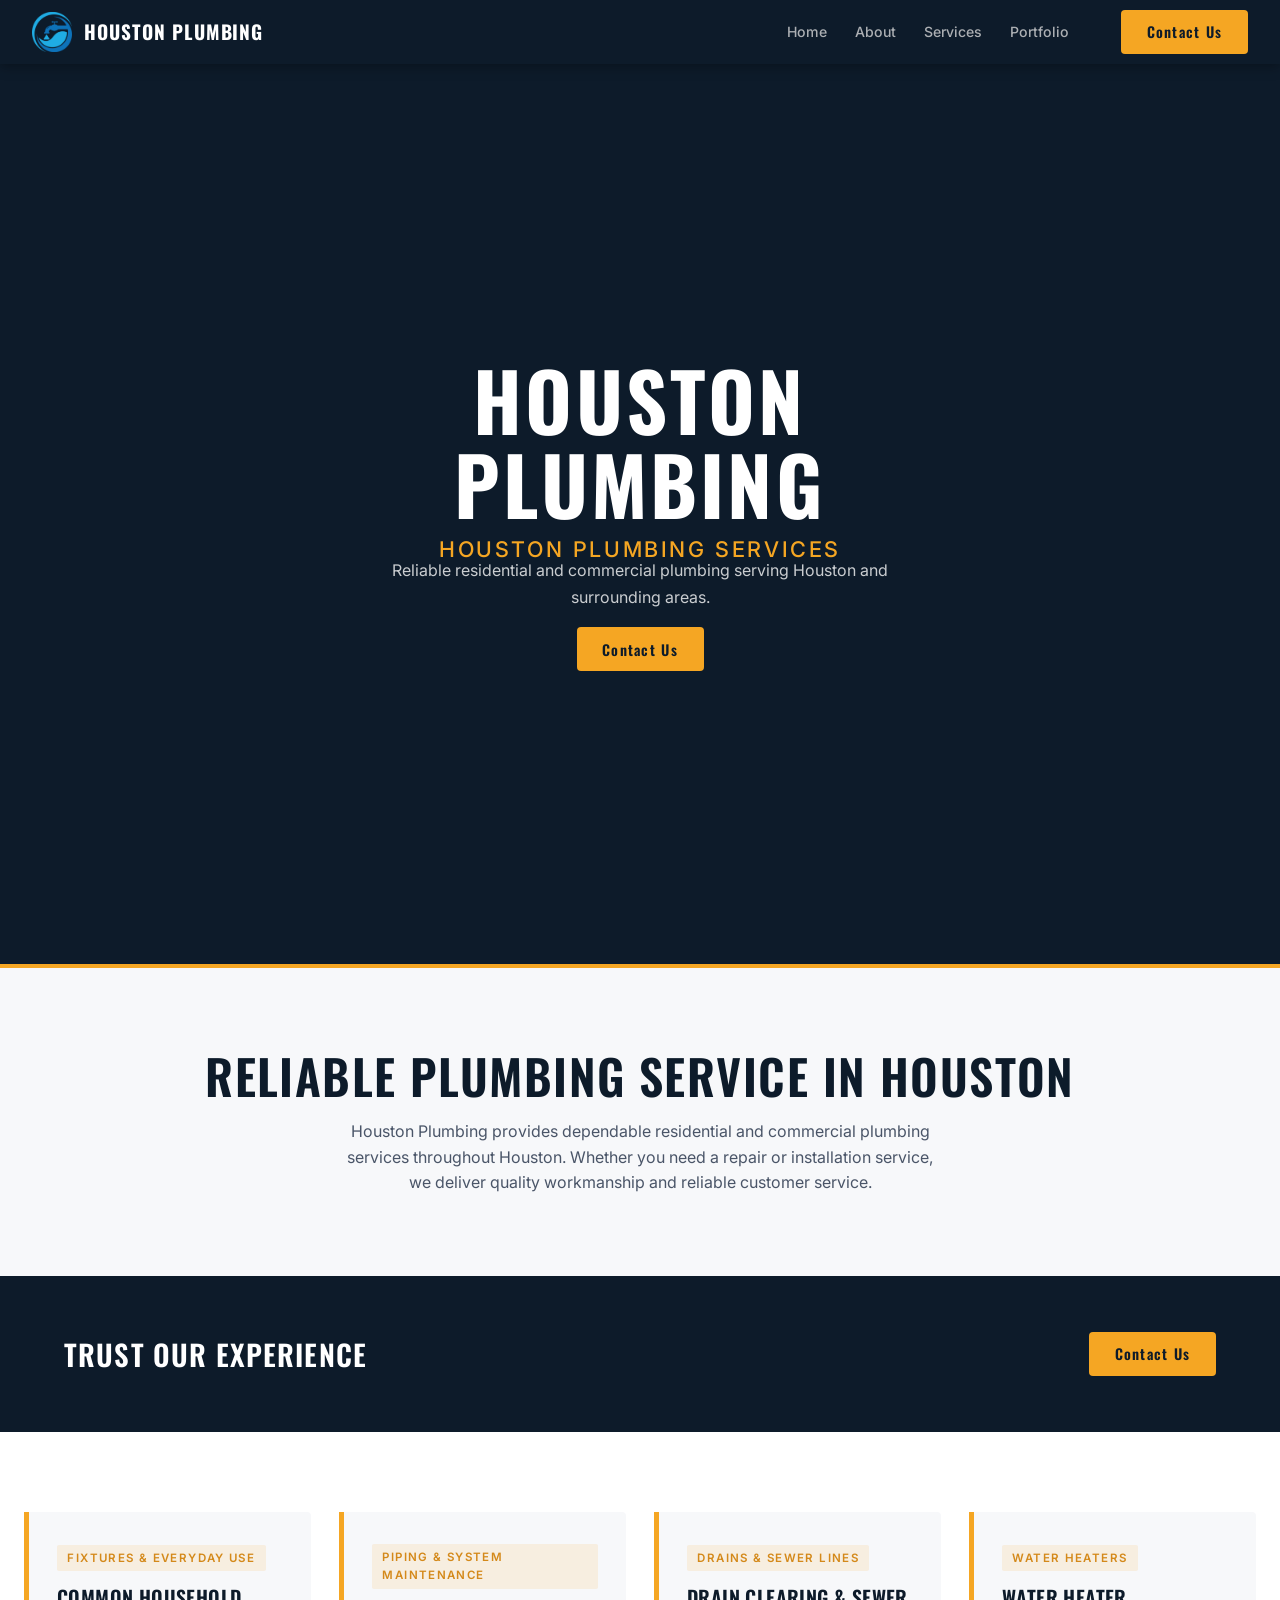
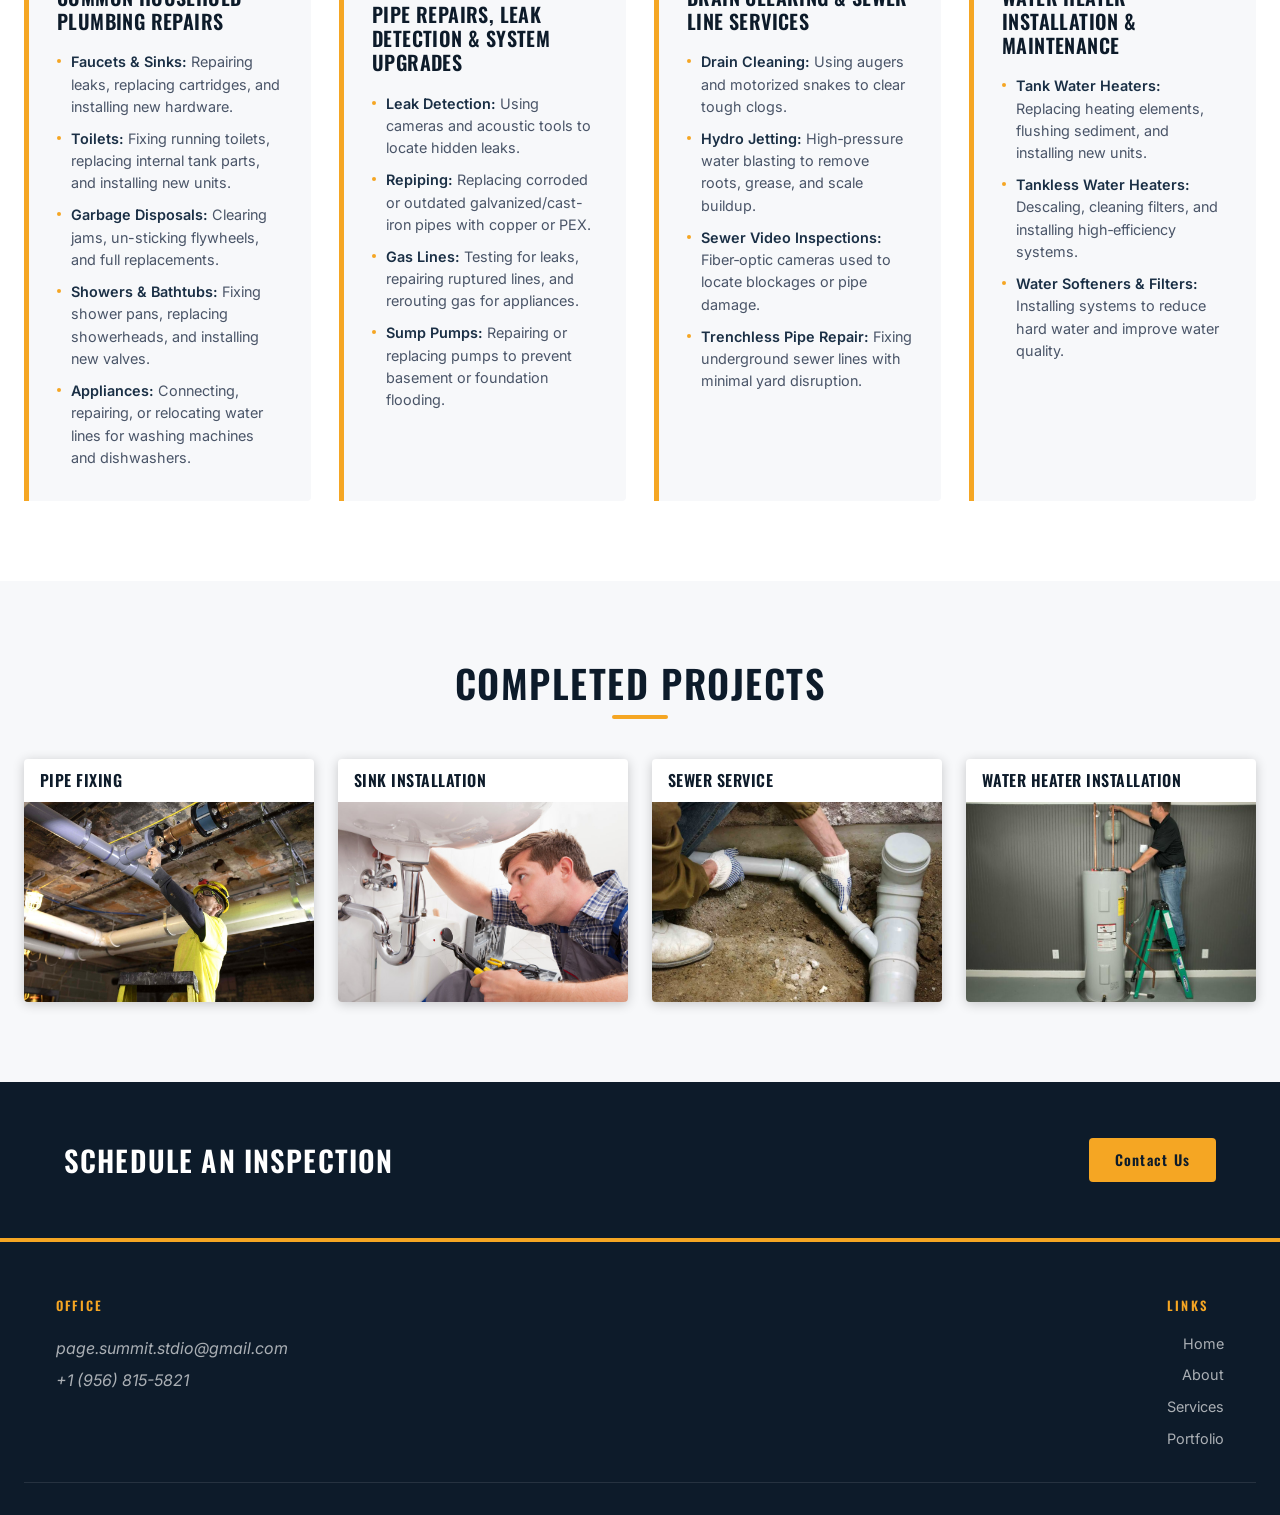
<file: index.html>
<!DOCTYPE html>
<html lang="en-US">
  <head>
    <title>Houston Plumbing</title>
    <link rel="icon" type="image/x-icon" href="resources/images/plumbing_website_logo/plumbing-logo.png">
    <link rel="stylesheet" type="text/css" href="resources/css/style.css"/>
    <meta charset="UTF-8"/>
    <meta name="viewport" content="width=device-width, initial-scale=1.0"/>
    <meta name="description" content="A plumber with years of experience capable of getting lots of jobs done.">
    <meta name="author" content="Page Summit"/>
    <meta name="keywords" content="Business, Construction, Plumbing, Repair, Maintenance, Remodeling, Issues, Tools, Handyman, Houston, Texas, United States">
  </head>

  <body>
    <header class="nav-bar">
      <a href="#home" class="left-nav">
        <img src="resources/images/plumbing_website_logo/plumbing-logo.png" id="logo" alt="Houston Plumbing Logo"/>
        <strong class="page-title">Houston Plumbing</strong>
      </a>

      <nav class="nav-container" id="nav-menu">
        <ul class="center-nav">
          <li class="nav-links"><a href="#home">Home</a></li>
          <li class="nav-links"><a href="#about">About</a></li>
          <li class="nav-links"><a href="#services">Services</a></li>
          <li class="nav-links"><a href="#portfolio">Portfolio</a></li>
        </ul>

        <div class="right-nav">
          <a href="pages/contact.html" class="contact-button">Contact Us</a>
        </div>
      </nav>
      
      <button id="phone-nav-btn">☰</button>
    </header>

    <div id="home"></div>

    <main>
      <section class="hero-title-section" id="home">
        <div class="hero-title-section-wrap">
          <h1>HOUSTON PLUMBING</h1>
          <h2>Houston Plumbing Services</h2>
          <p>Reliable residential and commercial plumbing serving Houston and surrounding areas.</p>
          <a href="pages/contact.html" class="contact-button">Contact Us</a>
        </div>
      </section>

      <section class="appeal-section" id="about">
        <div class="appeal-section-wrap">
          <h2>Reliable Plumbing Service in Houston</h2>
          <p>Houston Plumbing provides dependable residential and commercial plumbing services 
            throughout Houston. Whether you need a repair or installation service, 
            we deliver quality workmanship and reliable customer service.</p>
        </div>
      </section>

      <section class="contact-section">
        <div class="contact-section-wrap">
          <h3>Trust Our Experience</h3>
          <a href="pages/contact.html" class="contact-button">Contact Us</a>
        </div>
      </section>

      <section class="services-section" id="services">
        <div class="services-section-wrap">
          <section class="service-card">
            <span>Fixtures & Everyday Use</span>
            <h2>Common Household Plumbing Repairs</h2>
            <ul>
              <li><strong>Faucets & Sinks:</strong> Repairing leaks, replacing cartridges, and installing new hardware.</li>
              <li><strong>Toilets:</strong> Fixing running toilets, replacing internal tank parts, and installing new units.</li>
              <li><strong>Garbage Disposals:</strong> Clearing jams, un-sticking flywheels, and full replacements.</li>
              <li><strong>Showers & Bathtubs:</strong> Fixing shower pans, replacing showerheads, and installing new valves.</li>
              <li><strong>Appliances:</strong> Connecting, repairing, or relocating water lines for washing machines and dishwashers.</li>
            </ul>
          </section>

          <section class="service-card">
            <span>Piping & System Maintenance</span>
            <h2>Pipe Repairs, Leak Detection & System Upgrades</h2>
            <ul>
              <li><strong>Leak Detection:</strong> Using cameras and acoustic tools to locate hidden leaks.</li>
              <li><strong>Repiping:</strong> Replacing corroded or outdated galvanized/cast-iron pipes with copper or PEX.</li>
              <li><strong>Gas Lines:</strong> Testing for leaks, repairing ruptured lines, and rerouting gas for appliances.</li>
              <li><strong>Sump Pumps:</strong> Repairing or replacing pumps to prevent basement or foundation flooding.</li>
            </ul>
          </section>

          <section class="service-card">
            <span>Drains & Sewer Lines</span>
            <h2>Drain Clearing & Sewer Line Services</h2>
            <ul>
              <li><strong>Drain Cleaning:</strong> Using augers and motorized snakes to clear tough clogs.</li>
              <li><strong>Hydro Jetting:</strong> High‑pressure water blasting to remove roots, grease, and scale buildup.</li>
              <li><strong>Sewer Video Inspections:</strong> Fiber‑optic cameras used to locate blockages or pipe damage.</li>
              <li><strong>Trenchless Pipe Repair:</strong> Fixing underground sewer lines with minimal yard disruption.</li>
            </ul>
          </section>

          <section class="service-card">
            <span>Water Heaters</span>
            <h2>Water Heater Installation & Maintenance</h2>
            <ul>
              <li><strong>Tank Water Heaters:</strong> Replacing heating elements, flushing sediment, and installing new units.</li>
              <li><strong>Tankless Water Heaters:</strong> Descaling, cleaning filters, and installing high‑efficiency systems.</li>
              <li><strong>Water Softeners & Filters:</strong> Installing systems to reduce hard water and improve water quality.</li>
            </ul>
          </section>
        </div>
      </section>

      <section class="portfolio-section" id="portfolio">
        <div class="portfolio-section-wrap">
          <h2>Completed Projects</h2>
          <section>
            <div class="work-card">
              <h3>Pipe Fixing</h3>
              <img src="resources/images/works/pipe_fixing.jpg" 
                alt="An image of a person fixing a pipe."/>
            </div>

            <div class="work-card">
              <h3>Sink Installation</h3>
              <img src="resources/images/works/sink_installation.png"
                alt="An image of a person installing a sink."/>
            </div>
            
            <div class="work-card">
              <h3>Sewer Service</h3>
              <img src="resources/images/works/sewer-service.png"
                alt="An image of a person wixing a sewer problem."/>
            </div>

            <div class="work-card">
              <h3>Water Heater Installation</h3>
              <img src="resources/images/works/water-heater-installation.png"
                alt="An image of a person installing a water heater."/>
            </div>
          </section>
        </div>
      </section>

      <section class="contact-section">
        <div class="contact-section-wrap">
          <h3>Schedule an inspection</h3>
          <a href="pages/contact.html" class="contact-button">Contact Us</a>
        </div>
      </section>
    </main>

    <footer class="footer-section"> 
      <div class="footer-wrap">
        <section class="office-footer-section">
          <div class="office-footer-section-wrap">
            <h4>Office</h4>
            <address>
              <a href="mailto:page.summit.stdio@gmail.com">page.summit.stdio@gmail.com</a><br />
              <a href="tel:+19568155821">+1 (956) 815-5821</a>
            </address>
          </div>
        </section>
        
        <section class="links-footer-section">
          <div class="links-footer-section-wrap">
            <h4>Links</h4>
            <ul>
              <li class="nav-links"><a href="#home">Home</a></li>
              <li class="nav-links"><a href="#about">About</a></li>
              <li class="nav-links"><a href="#services">Services</a></li>
              <li class="nav-links"><a href="#portfolio">Portfolio</a></li>
            </ul>
          </div>
        </section>
      </div>
    </footer>
    <script src="resources/js/script.js"></script>
  </body>
</html>
</file>
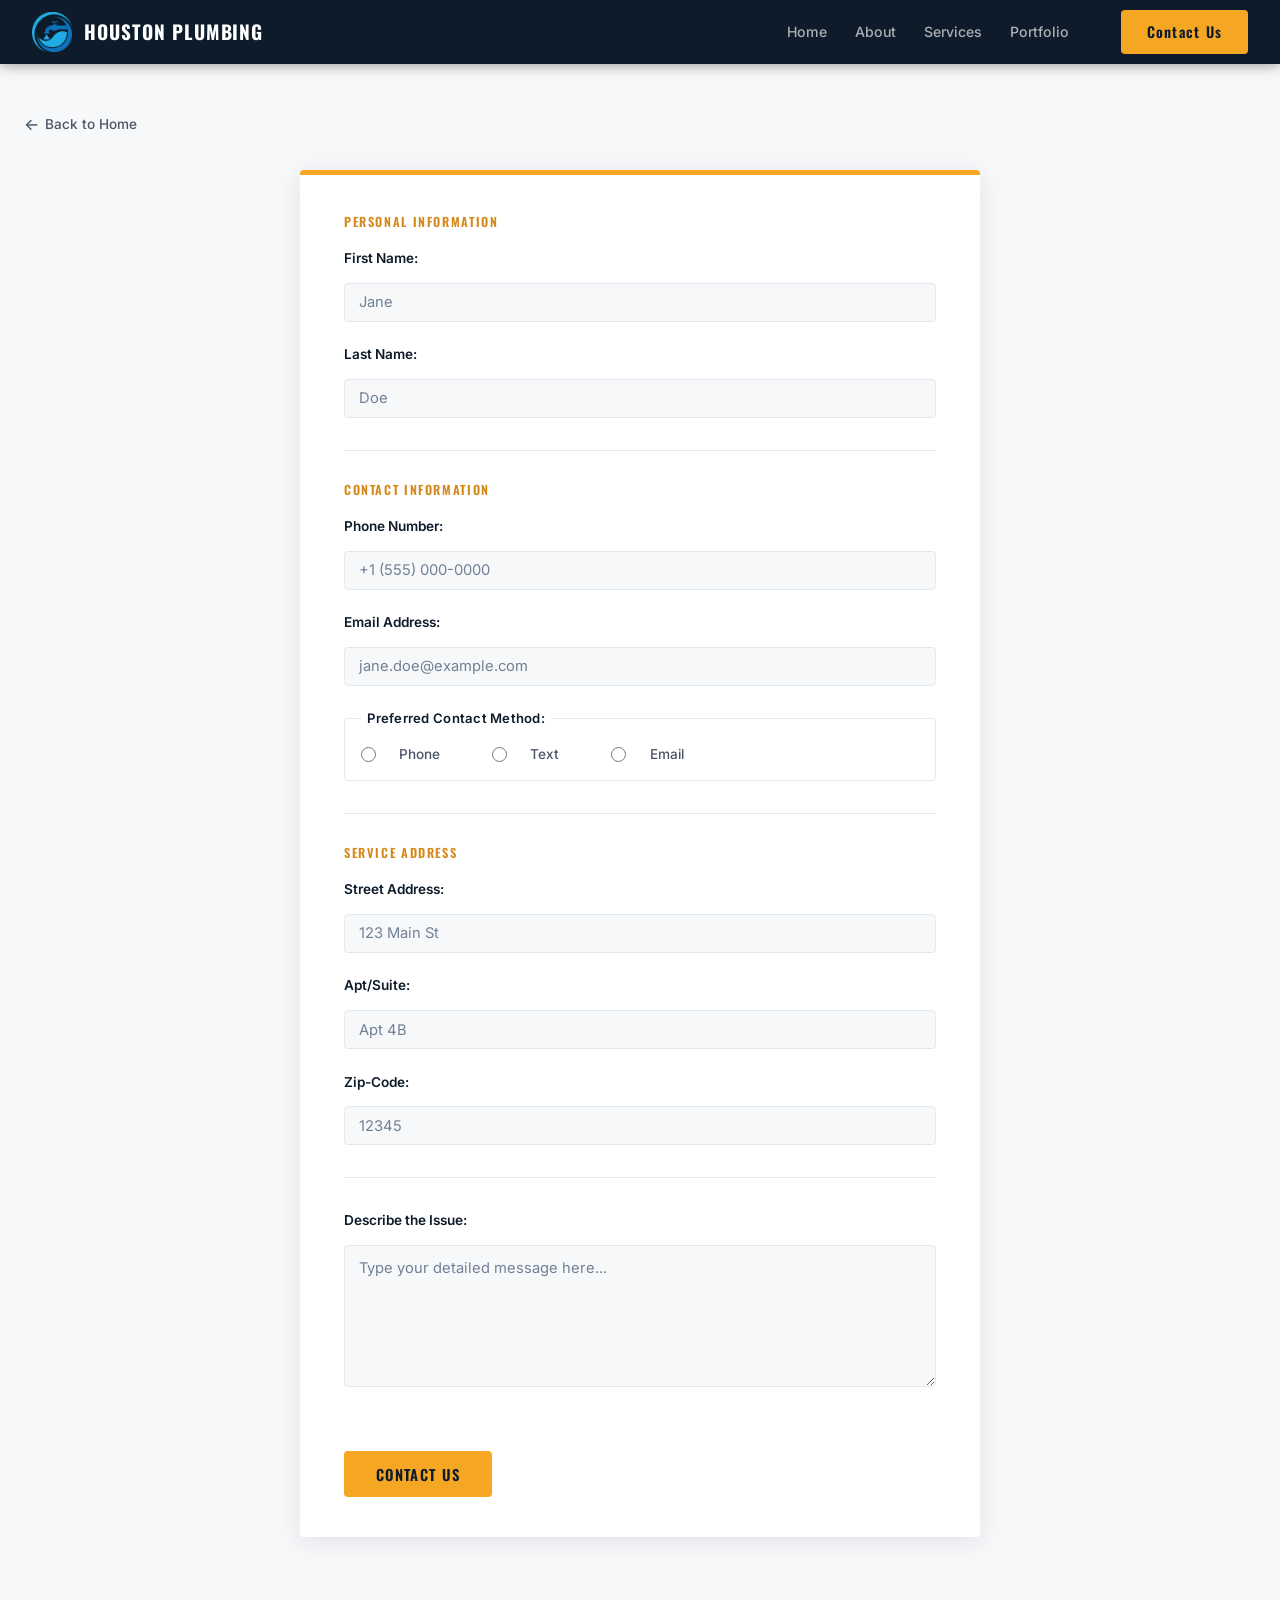
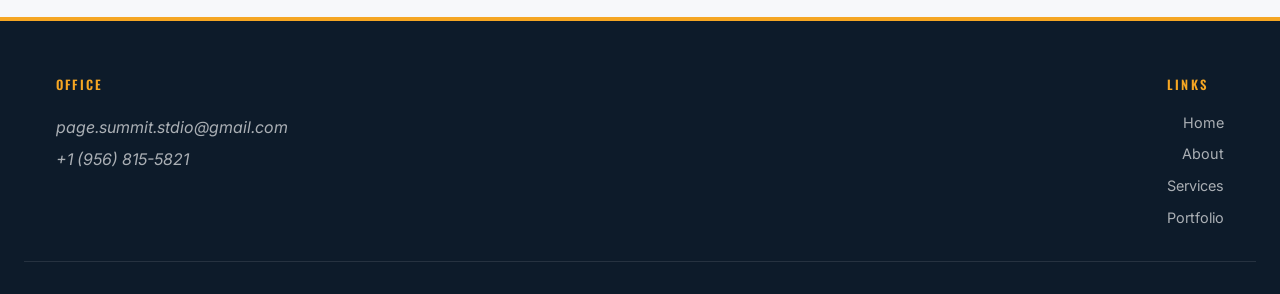
<file: pages/contact.html>
<!DOCTYPE html>
<html lang="en-US">
  <head>
    <title>Houston Plumbing</title>
    <link rel="icon" type="image/x-icon" href="../resources/images/plumbing_website_logo/plumbing-logo.png">
    <link rel="stylesheet" type="text/css" href="../resources/css/style.css"/>
    <meta charset="UTF-8"/>
    <meta name="viewport" content="width=device-width, initial-scale=1.0"/>
    <meta name="description" content="A plumber with years of experience capable of getting lots of jobs done.">
    <meta name="author" content="Page Summit"/>
    <meta name="keywords" content="Business, Construction, Plumbing, Repair, Maintenance, Remodeling, Issues, Tools, Handyman, Houston, Texas, United States">
  </head>

  <body>
    <header class="nav-bar">
      <a href="../index.html" class="left-nav">
        <img src="../resources/images/plumbing_website_logo/plumbing-logo.png" id="logo" alt="Houston Plumbing Logo"/>
        <strong class="page-title">Houston Plumbing</strong>
      </a>

      <nav class="nav-container" id="nav-menu">
        <ul class="center-nav">
          <li class="nav-links"><a href="../#home">Home</a></li>
          <li class="nav-links"><a href="../#about">About</a></li>
          <li class="nav-links"><a href="../#services">Services</a></li>
          <li class="nav-links"><a href="../#portfolio">Portfolio</a></li>
        </ul>

        <div class="right-nav">
          <a href="contact.html" class="contact-button">Contact Us</a>
        </div>
      </nav>
      
      <button id="phone-nav-btn">☰</button>
    </header>

    <main class="contact-page">
      <a href="../index.html">Back to Home</a>

      <section></section>

      <section>
        <form autocomplete="on">
          <section class="personal-info">
            <h3>Personal Information</h3>  
            <label for="fname">First Name:</label>
            <input type="text" id="fname" name="fname" placeholder="Jane" autocomplete="given-name" required>

            <br>

            <label for="lname">Last Name:</label>
            <input type="text" id="lname" name="lname" placeholder="Doe" autocomplete="family-name" required>
          </section>
            
          <br>

          <section class="contact-info">
            <h3>Contact Information</h3>
            <label for="phone-number">Phone Number:</label>
            <input 
              type="tel" 
              id="phone-number" 
              name="phone-number" 
              placeholder="+1 (555) 000-0000" 
              autocomplete="tel" 
              pattern="[0-9()+\-\s]{10,20}" 
              required>

            <br>
            
            <label for="email">Email Address:</label>
            <input type="email" id="email" name="email" placeholder="jane.doe@example.com" autocomplete="email" required>

            <br>
            
            <fieldset>
              <legend>Preferred Contact Method:</legend>
              <input type="radio" id="phone-method" name="preferred-contact-method" value="phone" required/>
              <label for="phone-method">Phone</label>
              <input type="radio" id="text-method" name="preferred-contact-method" value="text"/>
              <label for="text-method">Text</label>
              <input type="radio" id="email-method" name="preferred-contact-method" value="email"/>
              <label for="email-method">Email</label>
            </fieldset>
          </section>

          <br>

          <section class="service-address">
            <h3>Service Address</h3>
            <label for="street-address">Street Address:</label>
            <input type="text" id="street-address" name="street-address" placeholder="123 Main St" autocomplete="address-line1" required>

            <br>

            <label for="apt-or-suite">Apt/Suite:</label>
            <input type="text" id="apt-or-suite" name="apt-or-suite" placeholder="Apt 4B" autocomplete="address-line2">

            <br>

            <label for="zip-code">Zip-Code:</label>
            <input type="text" id="zip-code" name="zip-code" placeholder="12345" autocomplete="postal-code" required> 
          </section>

          <br>

          <section class="issue-description">
            <label for="message">Describe the Issue:</label><br>
            <textarea 
              id="message"
              name="message"
              placeholder="Type your detailed message here..."
              rows="5"
              minlength="10"
              maxlength="500"
              required></textarea>
          </section>

            <button type="submit" id="submit-btn">
              <span>Contact Us</span>
            </button>
        </form>
      </section>
    </main>

    <footer class="footer-section">
      <div class="footer-wrap">
        <section class="office-footer-section">
          <div class="office-footer-section-wrap">
            <h4>Office</h4>
            <address>
              <a href="mailto:page.summit.stdio@gmail.com">page.summit.stdio@gmail.com</a><br />
              <a href="tel:+19568155821">+1 (956) 815-5821</a>
            </address>
          </div>
        </section>
        
        <section class="links-footer-section">
          <div class="links-footer-section-wrap">
            <h4>Links</h4>
            <ul>
              <li class="nav-links"><a href="../index.html">Home</a></li>
              <li class="nav-links"><a href="../#about">About</a></li>
              <li class="nav-links"><a href="../#services">Services</a></li>
              <li class="nav-links"><a href="../#portfolio">Portfolio</a></li>
            </ul>
          </div>
        </section>
      </div>
    </footer>
    <script src="../resources/js/script.js"></script>
  </body>
</html>
</file>
<file: resources/css/style.css>
@import url('https://fonts.googleapis.com/css2?family=Oswald:wght@400;600;700&family=Inter:wght@400;500;600&display=swap');

*, *::before, *::after {
  box-sizing: border-box;
  margin: 0;
  padding: 0;
}

:root {
    --navy:       rgba(13, 27, 42, 1);
    --navy-mid:   rgba(26, 47, 69, 1);
    --amber:      rgba(245, 166, 35, 1);
    --amber-dark: rgba(212, 137, 26, 1);
    --slate:      rgba(74, 85, 104, 1);
    --slate-light:rgba(113, 128, 150, 1);
    --ash:        rgba(247, 248, 250, 1);
    --white:      rgba(255, 255, 255, 1);
    --border:     rgba(226, 232, 240, 1);
    
    --font-display: 'Oswald', sans-serif;
    --font-body:    'Inter', sans-serif;

    --section-pad: 5rem 1.5rem;
    --max-w: 1400px;

    --radius: 4px;

    /* Font Size*/
    --fs-h2: clamp(2rem, 4vw, 3rem);
    --fs-h3: 1.75rem;
    --fs-h4: 1.5rem;
    --fs-h5: 1.25rem;
    --fs-h6: 1rem;
    --fs-p: 1rem;
    --fs-small-text: 0.875rem;

    /*Font Weight*/
    --fw-regular: 400;
    --fw-medium: 500;
    --fw-semibold: 600;
    --fw-bold: 700;
    
    /*Line Heights*/
    --lh-body: 1.6;
    --lh-h1: 1.1;
    --lh-h2: 1.15;
    --lh-h3: 1.2;
    --lh-h4: 1.25;
    --lh-h5: 1.3;
    --lh-h6: 1.4;
    --lh-p: 1.6; 

    --logo-w: 2.5rem;
    --logo-h: 2.5rem;
}

html {
    scroll-behavior: smooth;
}

body {
    font-family: var(--font-body);
    color: var(--slate);
    background: var(--white);
    line-height: var(--lh-body);
    -webkit-font-smoothing: antialiased;
}

img { 
    display: block; 
    max-width: 100%; 
}

a {
    text-decoration: none; 
    color: inherit; 
}

.inner {
  max-width: var(--max-w);
  margin: 0 auto;
  padding: 0 1.5rem;
}

.contact-button {
    display: inline-block;
    background-color: var(--amber);
    color: var(--navy);
    font-family: var(--font-display);
    font-size: 0.9rem;
    font-weight: 600;
    letter-spacing: 0.08rem;
    text-transform: capitalize;
    padding: 0.65rem 1.6rem;
    border-radius: var(--radius);
    transition: background 0.2s, transform 0.15s;
}

.contact-button:hover {
    background: var(--amber-dark);
    transform: translateY(-1px);
}

h1 {
    line-height: var(--lh-h1);
}

h2 {
    font-size: var(--fs-h2);
    line-height: var(--lh-h2);
}

h3 {
    font-size: var(--fs-h3);
    line-height: var(--lh-h3);
}

h4 {
    font-size: var(--fs-h4);
    line-height: var(--lh-h4);
}

h5 {
    font-size: var(--fs-h5);
    line-height: var(--lh-h5);
}

h6 {
    font-size: var(--fs-h6);
    line-height: var(--lh-h6);
}

p {
    margin-right: 0;
    font-size: var(--fs-p);
    line-height: var(--lh-p);
    max-width: 65ch;
}

.hero-title-section, .appeal-section, .contact-section, .services-section, .portfolio-section, .footer-section {
    width: 100%;
}

/* Navigation Bar */
.nav-bar {
    position: sticky;
    top: 0;
    z-index: 100;
    background: var(--navy);
    display: flex;
    align-items: center;
    justify-content: space-between;
    padding: 0 2rem;
    height: 4rem;
    box-shadow: 0 2px 12px rgba(0,0,0,0.35);
}

.left-nav {
    display: flex;
    align-items: center;
    gap: 0.25rem;
}

#logo {
    width: var(--logo-w); 
    height: var(--logo-h);
    margin-right: 0.5rem;
}

.page-title {
    font-family: var(--font-display);
    font-size: 1.2rem;
    color: var(--white);
    letter-spacing: 0.05em;
    text-transform: uppercase;
}

.nav-container {
    display: flex;
    align-items: center;
    gap: 2.5rem;
}

.center-nav {
    display: flex;
    gap: 0.25rem;
    list-style: none;
}

.center-nav .nav-links a {
    font-family: var(--font-body);
    font-size: 0.88rem;
    font-weight: 500;
    color: rgba(225,225,225,0.75);
    padding: 0.4rem 0.75rem;
    border-radius: var(--radius);
    transition: color 0.18s, background 0.18s;
}

.center-nav .nav-links a:hover {
    color: var(--white);
    background: rgba(255,255,255,0.08);
}

#phone-nav-btn {
    display: none;
    width: var(--logo-w); 
    height: var(--logo-h);
    background: var(--amber);
    align-content: center;
    color: var(--navy);
    font-size: 1.5rem;
    font-weight: 600;
    border: none;
    border-radius: 20px;
    cursor: pointer;
}

.right-nav {
    display: flex;
    align-items: center;
    margin-right: 0;
}

/* Footer */
.footer-section {
    border-top: 4px solid var(--amber);
    background: var(--navy);
    padding: 3.5rem 1.5rem 2rem;
}

.footer-wrap {
    max-width: var(--max-w);
    margin: 0 auto;
    display: flex;
    gap: 3rem;
    flex-wrap: wrap;
    justify-content: space-between;
    padding-bottom: 2rem;
    padding-left: 2rem;
    padding-right: 2rem;
    border-bottom: 1px solid rgba(255,255,255,0.1);
}

.footer-wrap h4 {
    font-family: var(--font-display);
    font-size: 0.8rem;
    font-weight: 600;
    letter-spacing: 0.14rem;
    text-transform: uppercase;
    color: var(--amber);
    margin-bottom: 1.1rem;
}

.office-footer-section-wrap ul, 
.links-footer-section-wrap ul {
    list-style-type: none;
    display: flex;
    flex-direction: column;
    gap: 0.55rem;
}

.office-footer-section-wrap li,
.links-footer-section-wrap li {
    font-size: 0.9rem;
    color: rgba(255,255,255,0.65);
}

.office-footer-section-wrap a,
.links-footer-section-wrap a {
    color: rgba(255,255,255,0.65);
    transition: color 0.18s;
}


.office-footer-section-wrap a {
    line-height: 2rem;
}

.links-footer-section-wrap a {
    float: right;
}

.office-footer-section-wrap a:hover,
.links-footer-section-wrap a:hover {
    color: var(--amber);
}

#home {
    margin: 0;
    padding: 0;
}

/* Hero  */
.hero-title-section {
    background: linear-gradient(to bottom, rgba(13,27,42,0.82) 0%, rgba(13,27,42,0.65) 100%);
    background-color: var(--navy);
    min-height:100dvh;
    display: flex;
    align-items: center;
    justify-content: center;
    text-align: center;
    padding: 6rem 1.5rem;
}

.hero-title-section-wrap{
    max-width: 720px;
}

.hero-title-section-wrap h1 {
    font-family: var(--font-display);
    font-size: clamp(2.8rem, 7vw, 5rem);
    font-weight: 700;
    color: var(--white);
    letter-spacing: 0.04em;
    text-transform: uppercase;
    line-height: 1.05;
    padding-bottom: 1rem;
}

.hero-title-section-wrap h2 {
    font-family: var(--font-body);
    font-size: clamp(1rem, 2.5vw, 1.35rem);
    font-weight: 500;
    color: var(--amber);
    letter-spacing: 0.12em;
    text-transform: uppercase;
    line-height: 0.75;
}

.hero-title-section-wrap p {
    font-size: var(--fs-p);
    color: rgba(255,255,255,0.78);
    margin-top: 0;
    max-width: 540px;
    margin-left: auto;
    margin-right: auto;
    line-height: 1.7;
}

.hero-title-section-wrap a {
    margin-top: 1rem;
}

/* Appeal Section / About Section */

.appeal-section {
    background: var(--ash);
    padding: var(--section-pad);
    border-top: 4px solid var(--amber);
}

.appeal-section-wrap {
    max-width: var(--max-w);
    margin: 0 auto;
    text-align: center;
}

.appeal-section-wrap h2 {
    margin: 0;
    padding: 0;
    font-family: var(--font-display);
    font-size: var(--fs-h2);
    font-weight: 600;
    color: var(--navy);
    letter-spacing: 0.03em;
    text-transform: uppercase;
    margin-bottom: 1rem;
}

.appeal-section-wrap p {
    font-size: var(--fs-p);
    color: var(--slate);
    max-width: 600px;
    margin: 0 auto;
}

/* Contact Section */
.contact-section {
    background: var(--navy);
    padding: 3.5rem 4rem;
}

.contact-section-wrap {
    max-width: var(--max-w);
    margin: 0 auto;
    display: flex;
    align-items: center;
    justify-content: space-between;
    gap: 1.5rem;
    flex-wrap: wrap;
}


.contact-section-wrap h3 {
    padding: 0;
    margin: 0;
    font-family: var(--font-display);
    font-size: clamp(1.2rem, 3vw, 1.8rem);
    font-weight: 600;
    color: var(--white);
    letter-spacing: 0.04em;
    text-transform: uppercase;
}

/* Services Section */
.services-section {
    background: var(--white);
    padding: var(--section-pad);
}

.services-section-wrap {
    max-width: var(--max-w);
    margin: 0 auto;
    display: grid;
    grid-template-columns: repeat(auto-fit, minmax(280px, 1fr));
    gap: 1.75rem;
}

/* Signature element: copper-pipe amber left border on each card */
.service-card {
    background: var(--ash);
    border-left: 5px solid var(--amber);
    border-radius: 0 var(--radius) var(--radius) 0;
    padding: 2rem 1.75rem;
    transition: box-shadow 0.2s, transform 0.2s;
}

.service-card:hover {
    box-shadow: 0 8px 28px rgba(13,27,42,0.12);
    transform: translateY(-3px);
}

.service-card > span {
    display: inline-block;
    font-family: var(--font-body);
    font-size: 0.72rem;
    font-weight: 600;
    letter-spacing: 0.12em;
    text-transform: uppercase;
    color: var(--amber-dark);
    background: rgba(245,166,35,0.12);
    padding: 0.25rem 0.65rem;
    border-radius: 2px;
    margin-bottom: 0.85rem;
}

.service-card h2 {
    font-family: var(--font-display);
    font-size: 1.25rem;
    font-weight: 600;
    color: var(--navy);
    letter-spacing: 0.02em;
    line-height: 1.2;
    margin-bottom: 1.15rem;
    text-transform: uppercase;
}

.service-card ul {
    display: flex;
    flex-direction: column;
    gap: 0.6rem;
    list-style: none;
}

.service-card ul li {
    font-size: 0.9rem;
    color: var(--slate);
    padding-left: 0.9rem;
    position: relative;
    line-height: 1.55;
}

.service-card ul li::before {
    content: '';
    position: absolute;
    left: 0;
    top: 0.55em;
    width: 4px;
    height: 4px;
    background: var(--amber);
    border-radius: 50%;
}

.service-card ul li strong {
    color: var(--navy-mid);
    font-weight: 600;
}

/* Portfolio Section */
.portfolio-section {
    background: var(--ash);
    padding: var(--section-pad);
}

.portfolio-section-wrap {
    max-width: var(--max-w);
    margin: 0 auto;
}

.portfolio-section-wrap h2 {
    font-family: var(--font-display);
    font-size: clamp(1.6rem, 4vw, 2.4rem);
    font-weight: 600;
    color: var(--navy);
    letter-spacing: 0.04em;
    text-transform: uppercase;
    text-align: center;
    margin-bottom: 2.5rem;
    position: relative;
}

.portfolio-section-wrap h2::after {
    content: '';
    display: block;
    width: 56px;
    height: 4px;
    background: var(--amber);
    margin: 0.6rem auto 0;
    border-radius: 2px;
}

.portfolio-section-wrap section {
    display: grid;
    grid-template-columns: repeat(auto-fill, minmax(280px, 1fr));
    gap: 1.5rem;
}

.portfolio-section-wrap section > div {
    background: var(--white);
    border-radius: var(--radius);
    overflow: hidden;
    box-shadow: 0 2px 12px rgba(0,0,0,0.20);
}

.portfolio-section-wrap section > div img {
    width: 100%;
    height: 200px;
    object-fit: cover;
}

.portfolio-section-wrap section > div h3,
.portfolio-section-wrap section > div p {
    padding: 0.75rem 1rem;
}

.portfolio-section-wrap section > div h3 {
    font-family: var(--font-display);
    font-size: 1rem;
    color: var(--navy);
    font-weight: 600;
    text-transform: uppercase;
    letter-spacing: 0.03em;
}

.portfolio-section-wrap section > p{
    font-size: 0.88rem;
    color: var(--slate);
    padding-top: 0;
}

.work-card img {
    height: 100%;
    width: 100%;
}
/* ===========================
        CONTACT PAGE 
    ========================== */

/* Page Layout */

.contact-page {
    min-height: calc(100vh - 64px);
    background: var(--ash);
    padding: 3rem 1.5rem 5rem;
}

.contact-page > a {
    display: inline-flex;
    align-items: center;
    gap: 0.4rem;
    font-size: 0.85rem;
    font-weight: 500;
    color: var(--slate);
    margin-bottom: 2rem;
    transition: color 0.18s;
}

.contact-page > a::before {
    content: '←';
    font-size: 1rem;
}

.contact-page > a:hover {
    color: var(--amber-dark);
}

/* Form Card */

.contact-page > section:last-child {
    max-width: 680px;
    margin: 0 auto;
    background: var(--white);
    border-radius: var(--radius);
    border-top: 5px solid var(--amber);
    box-shadow: 0 4px 24px rgba(13, 27, 42, 0.1);
    padding: 2.5rem 2.75rem;
}

/* Form Global */
form {
    display: flex;
    flex-direction: column;
    gap: 0;
}

form br {
    display: none;
}

/* Section groups inside form */
.personal-info,
.contact-info,
.service-address, 
.issue-description {
    display: flex;
    flex-direction: column;
    gap: 0.5rem;
    padding-bottom: 2rem;
    margin-bottom: 2rem;
    border-bottom: 1px solid var(--border);
}

.issue-description {
    border-bottom: none;
    margin-bottom: 0;
}

.personal-info h3,
.contact-info h3,
.service-address h3 {
    font-family: var(--font-display);
    font-size: 0.78rem;
    font-weight: 600;
    letter-spacing: 0.13em;
    text-transform: uppercase;
    color: var(--amber-dark);
    margin-bottom: 0.65rem;
}

/* Labels */
label {
    font-size: 0.85rem;
    font-weight: 600;
    color: var(--navy);
    margin-top: 0.9rem;
    display: block;
}

.personal-info label:first-of-type, 
.contact-info label:first-of-type,
.service-address label:first-of-type,
.issue-description label {
    margin-top: 0;
}

/* Text / tel / email inputs */
input[type="text"],
input[type="tel"],
input[type="email"] {
    display: block;
    width: 100%;
    padding: 0.6rem 0.85rem;
    margin-top: 0.3rem;
    font-family: var(--font-body);
    font-size: 0.92rem;
    color: var(--navy);
    background: var(--ash);
    border: 1.5px solid var(--border);
    border-radius: var(--radius);
    outline: none;
    transition: border-color 0.18s, box-shadow 0.18s;
}

input[type="text"]:focus,
input[type="tel"]:focus,
input[type="email"]:focus {
    border-color: var(--amber);
    box-shadow: 0 0 0 3px rgba(245, 166, 35, 0.18);
    background: var(--white);
}

input[type="text"]::placeholder,
input[type="tel"]::placeholder,
input[type="email"]::placeholder {
    color: var(--slate-light);
}

/* Fieldset / radio group */
fieldset {
    border: 1.5px solid var(--border);
    border-radius: var(--radius);
    padding: 0.9rem 1rem;
    margin-top: 0.9rem;
    display: flex;
    flex-wrap: wrap;
    align-items: center;
    gap: 0.5rem 1.25rem;
}

legend {
    font-size: 0.82rem;
    font-weight: 600;
    color: var(--navy);
    padding: 0 0.4rem;
    letter-spacing: 0.02em;
}

fieldset label {
    font-weight: 500;
    color: var(--slate);
    margin-top: 0;
    cursor: pointer;
    display: inline;
    margin-right: 2rem;
}

input[type="radio"] {
    accent-color: var(--amber);
    width: 15px;
    height: 15px;
    cursor: pointer;
    vertical-align: middle;
    margin-right: 0.2rem;
}

/* Textarea */
textarea {   
    display: block;
    width: 100%;
    padding: 0.7rem 0.85rem;
    margin-top: 0.3rem;
    font-family: var(--font-body);
    font-size: 0.92rem;
    color: var(--navy);
    background: var(--ash);
    border: 1.5px solid var(--border);
    border-radius: var(--radius);
    resize: vertical;
    outline: none;
    transition: border-color 0.18s, box-shadow 0.18s;
    line-height: 1.6;
}

textarea:focus {
    border-color: var(--amber);
    box-shadow: 0 0 0 3px rgba(245, 166, 35, 0.16);
    background: var(--white);
}

textarea::placeholder {
    color: var(--slate-light);
}

/* Submit Button */
#submit-btn {
    align-self: flex-start;
    margin-top: 2rem;
    background: var(--amber);
    color: var(--navy);
    font-family: var(--font-display);
    font-size: 0.92rem;
    font-weight: 600;
    letter-spacing: 0.09em;
    text-transform: uppercase;
    padding: 0.75rem 2rem;
    border: none;
    border-radius: var(--radius);
    cursor: pointer;
    transition: background 0.2s, transform 0.15s;
}

#submit-btn:hover {
    background: var(--amber-dark);
    transform: translateY(-1px);
}

#submit-btn:active {   
    transform: translateY(0);
}

/* ==================== 
        Responsive 
    ==================== */

/* Home Page Responsive */
@media (max-width: 768px) {
    #phone-nav-btn {
        display: block;
    }

    #nav-menu {
        display: none;
        position: absolute;
        top: 100%;
        left: 0;
        width: 100%;
        background: var(--navy);
    }

    #nav-menu.active {
        display: flex;
        flex-direction: column;
    }

    .center-nav {
        flex-direction: column;
        align-items: center;
        gap: 1rem;
        padding: 2rem 0;
    }

    .right-nav {
        margin-bottom: 1.5rem;
    }

    .hero-title-section {
        min-height: 420px;
        padding: 4rem 1.25rem;
    }

    .contact-section-wrap {
        flex-direction: column;
        text-align: center;
    }

    .services-section-wrap {
        grid-template-columns: 1fr;
    }
 
    .links-footer-section-wrap a {
    float: none;
}
}

@media (prefers-reduced-motion: reduce) {
    html {
        scroll-behavior: auto;
    }

    *, *::before, *::after {
        transition: none !important;
        transform: none !important;
    }
}

/* Contact Page responsive */
@media (max-width: 600px) {
    .contact-page > section:last-child {
        padding: 1.75rem 1.25rem;
    }

    #submit-btn {
        width: 100%;
        text-align: center;
    }
}
</file>
